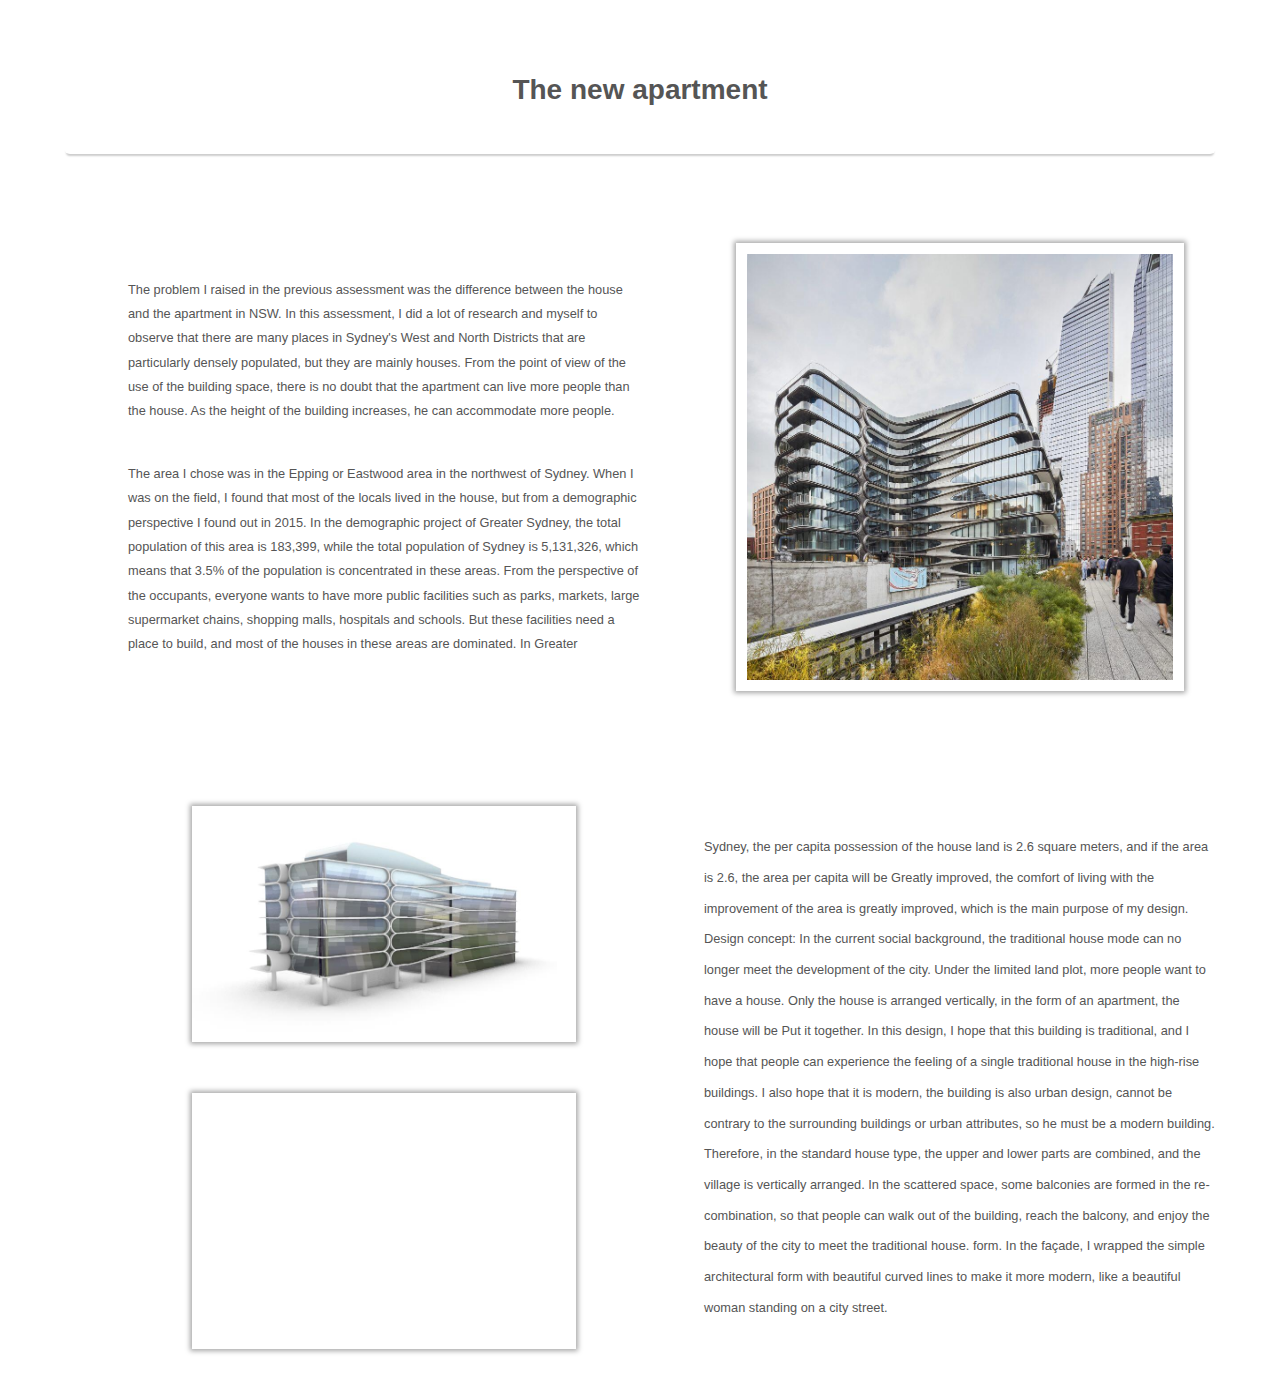
<file: apartment/index.html>
<!DOCTYPE html>
<html lang="en">
<head>
	<meta charset="UTF-8" name='viewport' content='initial-scale=1,maximum-scale=1,user-scalable=no' />
    <script src='https://api.tiles.mapbox.com/mapbox-gl-js/v0.48.0/mapbox-gl.js'></script>
    <!-- <script type="fill-extrusion" src='./NAMEOFFILE.geojson'></script> -->
    <link href='https://api.tiles.mapbox.com/mapbox-gl-js/v0.48.0/mapbox-gl.css' rel='stylesheet' />
	<link rel="stylesheet" type="text/css" href="index.css">
	<title>home</title>
</head>
<body>
	<div class="title">
		<h1>The new apartment</h1>
	</div>
	<div class="three">
		<div class="left">
			<div class="texts">The problem I raised in the previous assessment was the difference between the house and the apartment in NSW. In this assessment, I did a lot of research and myself to observe that there are many places in Sydney's West and North Districts that are particularly densely populated, but they are mainly houses. From the point of view of the use of the building space, there is no doubt that the apartment can live more people than the house. As the height of the building increases, he can accommodate more people.</div>
			<div class="texts">The area I chose was in the Epping or Eastwood area in the northwest of Sydney. When I was on the field, I found that most of the locals lived in the house, but from a demographic perspective I found out in 2015. In the demographic project of Greater Sydney, the total population of this area is 183,399, while the total population of Sydney is 5,131,326, which means that 3.5% of the population is concentrated in these areas. From the perspective of the occupants, everyone wants to have more public facilities such as parks, markets, large supermarket chains, shopping malls, hospitals and schools. But these facilities need a place to build, and most of the houses in these areas are dominated. In Greater</div>
		</div>
		<div class="right">
			<div class="imgs">
				<img class="img" src="img/one.jpg">
			</div>
		</div>
	</div>
	<div class="three">
		<div class="left">
			<div class="imgs_left">
				<img class="img" src="img/two.jpg">
			</div>
			<div class="imgs_left">
				<div id='map'></div>
			</div>
		</div>
		<div class="right_text">
			<div class="texts_one"> Sydney, the per capita possession of the house land is 2.6 square meters, and if the area is 2.6, the area per capita will be Greatly improved, the comfort of living with the improvement of the area is greatly improved, which is the main purpose of my design.
Design concept: In the current social background, the traditional house mode can no longer meet the development of the city. Under the limited land plot, more people want to have a house. Only the house is arranged vertically, in the form of an apartment, the house will be Put it together. In this design, I hope that this building is traditional, and I hope that people can experience the feeling of a single traditional house in the high-rise buildings. I also hope that it is modern, the building is also urban design, cannot be contrary to the surrounding buildings or urban attributes, so he must be a modern building. Therefore, in the standard house type, the upper and lower parts are combined, and the village is vertically arranged. In the scattered space, some balconies are formed in the re-combination, so that people can walk out of the building, reach the balcony, and enjoy the beauty of the city to meet the traditional house. form. In the façade, I wrapped the simple architectural form with beautiful curved lines to make it more modern, like a beautiful woman standing on a city street.
</div>
		</div>
	</div>

	<script>
mapboxgl.accessToken = 'pk.eyJ1IjoiamstbGluIiwiYSI6ImNqbHFubWp0NDB2OTEza29ldGNxOWx5NzIifQ.m_4BN0Gn4zFIxpdlJgQ7-Q';
var map = new mapboxgl.Map({
    container: 'map', // container id
    style: 'mapbox://styles/mapbox/light-v9', // stylesheet location
    center: [151.08466,-33.7900175], // starting position [lng, lat]
    zoom: 18, // starting zoom
    pitch:45,
    bearing:-17.6,
});
map.on('load', function() {

   map.addLayer({
       "id": "data",
       "type": "fill-extrusion",
       "source": {
           'type': 'geojson',
           'data': 'https://jackie-lin.github.io/test/eastwood.geojson'
       },
       'layout': {
           'visibility': 'visible'
           },
       'paint': {
               'fill-extrusion-color' : {
                   'property': 'colour',
                   'type': 'identity'
               },
               'fill-extrusion-height' : {
                   'type': 'identity',
                   'property': 'height'
               },
               'fill-extrusion-base' : {
                   'type': 'identity',
                   'property': 'base_height'
               },
                'fill-extrusion-opacity': 1
           }

   });
});
</script>
</body>
</html>
</file>
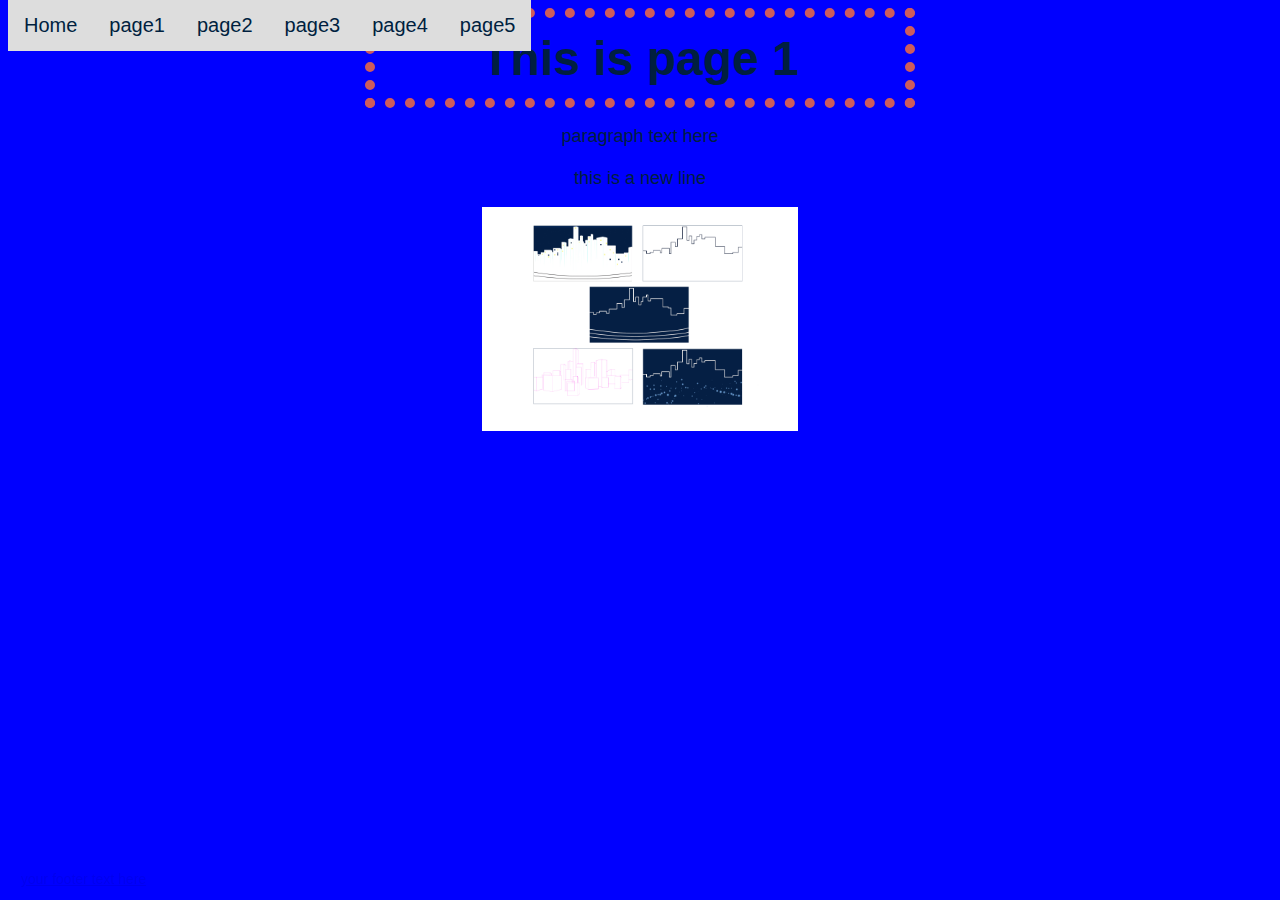
<file: greensquare.html>
<!DOCTYPE html>
<html>

<head>
<link rel="stylesheet" type="text/css" href="style.css"/>
<title>My first website</title>
</head>

<body>

 <div class="topnav" id="myTopnav">
 <a href="index.html">Home</a>
 <a href="page1.html">page1</a>
 <a href="page2.html">page2</a>
 <a href="page3.html">page3</a>
 <a href="page4.html">page4</a>
 <a href="page5.html">page5</a>
  
 </div>


<h1>This is page 1</h1>

<p>paragraph text here<br><br>
this is a new line
</p>

<img src=微信图片_20180731183023.jpg  alt="image missing!" style="width:25%" />

<footer> 
<a href="https://github.com/madeleinejohanson"> your footer text here</a>
</footer>

</body>

</html>
</file>
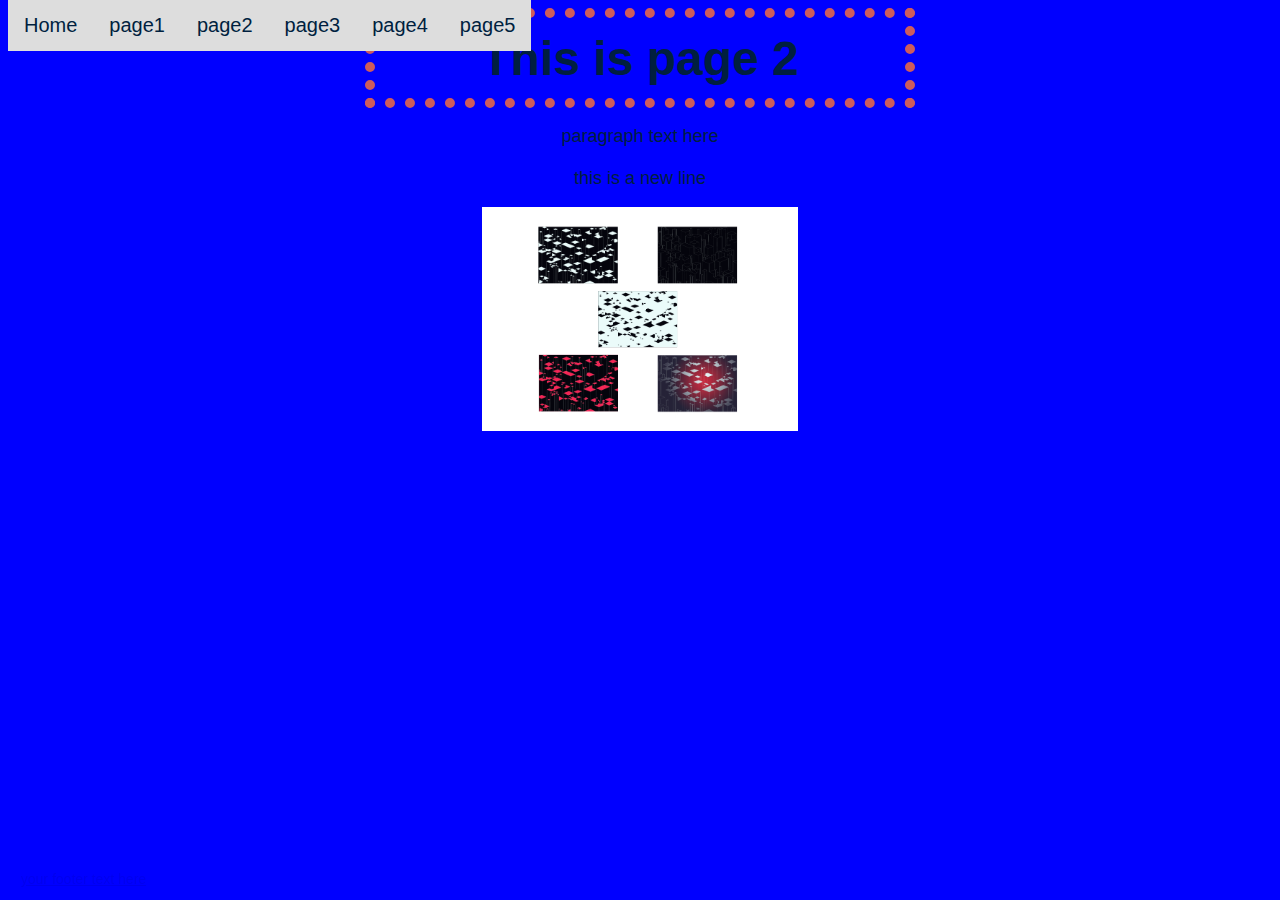
<file: liuzhou.html>
<!DOCTYPE html>
<html>

<head>
<link rel="stylesheet" type="text/css" href="style.css"/>
<title>My first website</title>
</head>

<body>

 <div class="topnav" id="myTopnav">
 <a href="index.html">Home</a>
 <a href="page1.html">page1</a>
 <a href="page2.html">page2</a> 
 <a href="page3.html">page3</a>
 <a href="page4.html">page4</a>
 <a href="page5.html">page5</a>

 </div>


<h1>This is page 2</h1>

<p>paragraph text here<br><br>
this is a new line
</p>

<img src="微信图片_20180731183036.jpg " alt="image missing!" style="width:25%" />

<footer> 
<a href="https://github.com/madeleinejohanson"> your footer text here</a>
</footer>

</body>

</html>
</file>
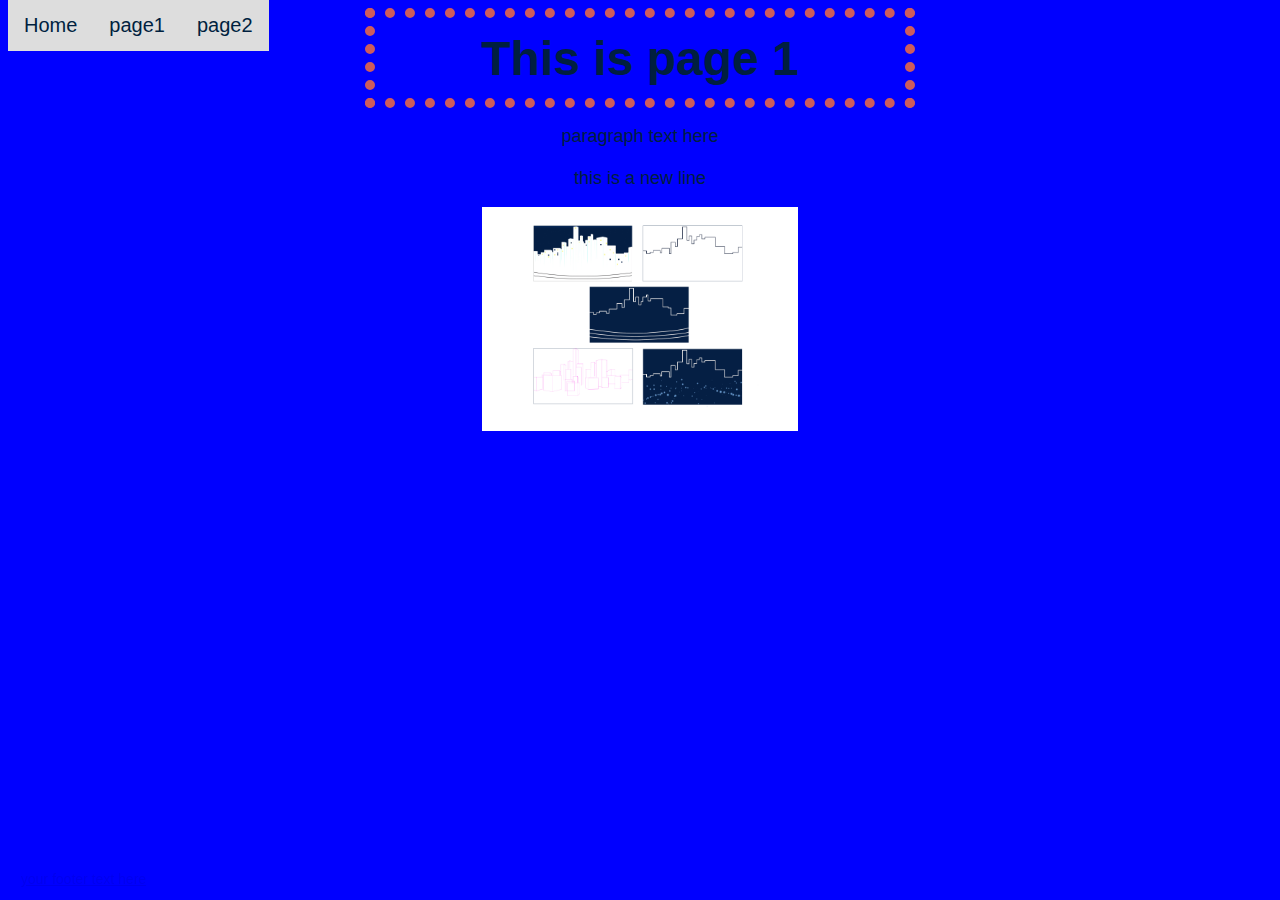
<file: page1.html>
<!DOCTYPE html>
<html>

<head>
<link rel="stylesheet" type="text/css" href="style.css"/>
<title>My first website</title>
</head>

<body>

 <div class="topnav" id="myTopnav">
 <a href="index.html">Home</a>
 <a href="page1.html">page1</a>
<a href="page2.html">page2</a>

 </div>


<h1>This is page 1</h1>

<p>paragraph text here<br><br>
this is a new line
</p>

<img src=微信图片_20180731183023.jpg  alt="image missing!" style="width:25%" />

<footer> 
<a href="https://github.com/madeleinejohanson"> your footer text here</a>
</footer>

</body>

</html>
</file>
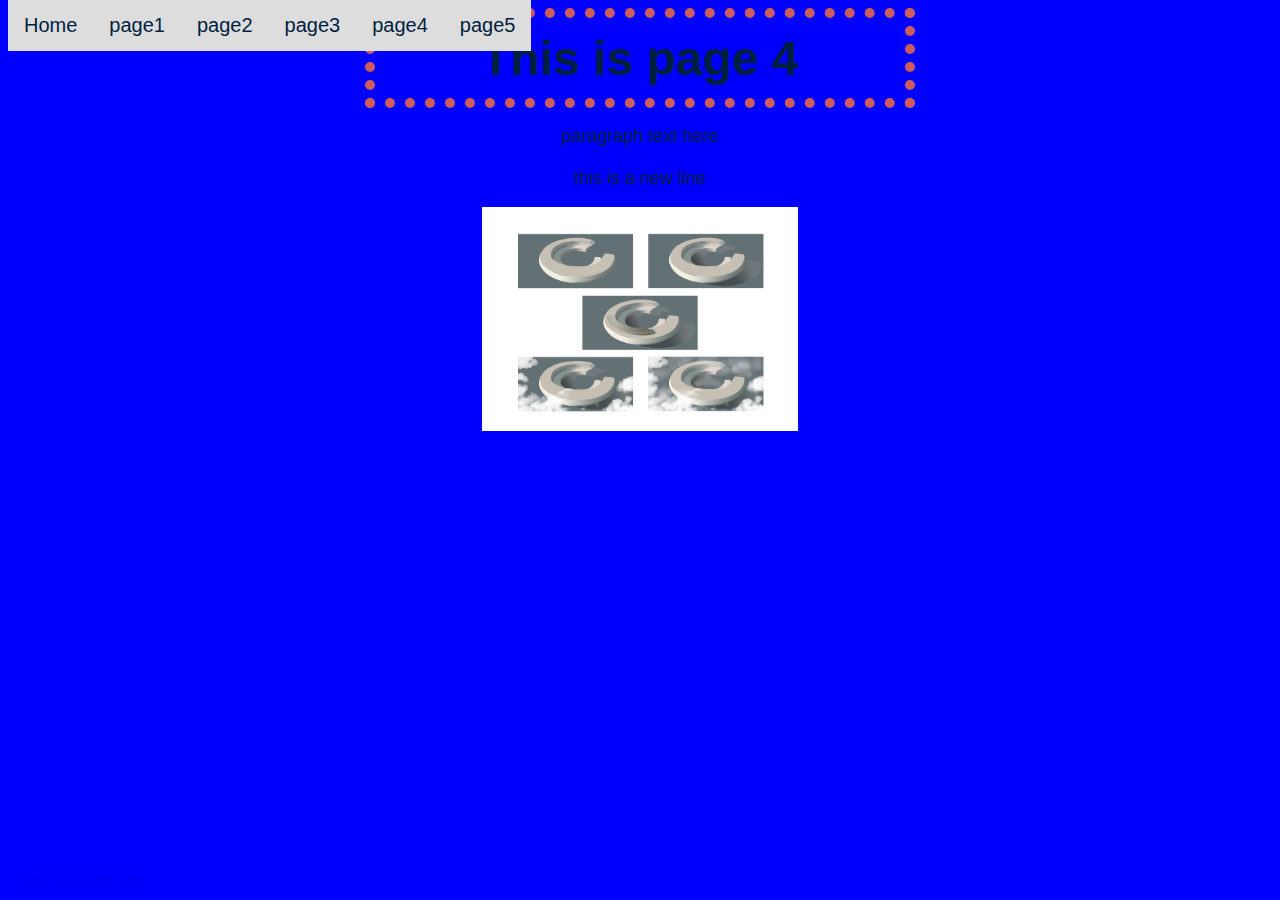
<file: reference.html>
<!DOCTYPE html>
<html>

<head>
<link rel="stylesheet" type="text/css" href="style.css"/>
<title>My first website</title>
</head>

<body>

 <div class="topnav" id="myTopnav">
 <a href="index.html">Home</a>
 <a href="page1.html">page1</a>
 <a href="page2.html">page2</a>
 <a href="page3.html">page3</a>
 <a href="page4.html">page4</a>
 <a href="page5.html">page5</a>
 </div>

 
<h1>This is page 4</h1>

<p>paragraph text here<br><br>
this is a new line
</p>

<img src="微信图片_20180731183044.jpg " alt="image missing!" style="width:25%" />

<footer> 
<a href="https://github.com/madeleinejohanson"> your footer text here</a>
</footer>

 </body>

</html>
</file>
<file: apartment/index.css>
body,div,dl,dt,dd,ul,ol,li,pre,code,form,fieldset,legend,input,button,textarea,p,blockquote,th,td { margin:0; padding:0; }
    body { background:#fff; color:#555; font-size:14px; font-family: Verdana, Arial, Helvetica, sans-serif; }
    td,th,caption { font-size:14px; }
    address, caption, cite, code, dfn, em, strong, th, var { font-style:normal; font-weight:normal;}
    a { color:#555; text-decoration:none; }
    a:hover { text-decoration:underline; }
    img { border:none; }
    ol,ul,li { list-style:none; }
    input, textarea, select, button { font:14px Verdana,Helvetica,Arial,sans-serif; }
    table { border-collapse:collapse; }
    html {overflow-y: scroll;}


.title{
	display: flex;
	justify-content: center;
	align-items: center;
	width: 90vw;
	height: 10vw;
	border-radius: 6px;
	box-shadow: 0 4px 2px -2px rgba(0,0,0,0.2);
	margin: 2vw auto;
}

.three{
	width: 90vw;
	display:flex;
	justify-content: center;
	align-items: center;
	margin: 2vw auto;
}

.left{
	width: 50vw;
	height: 100%;
	display:flex;
	justify-content: center;
	flex-direction: column;
}

.texts{
	width: 40vw;
	font-size: 1vw;
	text-align: left;
	line-height: 1.9vw;
	margin: 1.5vw auto;
}

.texts_one{
	width: 40vw;
	font-size: 1vw;
	text-align: left;
	line-height: 2.4vw;
	margin: 1.5vw auto;
}

.right{
	display: flex;
	justify-content: center;
	flex-direction: column;
	width: 40vw;
}

.left{
	width: 50vw;
	width: 50vw;
	height: 100%;
	display:flex;
	justify-content: center;
}

.imgs{
	display: flex;
	justify-content: center;
	align-items: center;
	width: 35vw;
	height: 35vw;
	margin: 5vw auto;
	box-shadow: 0 0 5px 2px rgba(0,0,0,.35);
}

.img{
	display: flex;
	justify-content: center;
	align-items: center;
	width: 95%;
	height: 95%;
}

#map{
	width: 30vw;
	height: 20vw;
	margin: auto;
}

.right_text{
	display: flex;
	justify-content: center;
	width: 40vw;
}

.imgs_left{
	width: 30vw;
	margin: 2vw auto;
	box-shadow: 0 0 5px 2px rgba(0,0,0,.35);
}
</file>
<file: style.css>
body {
	background: blue;
	color: #001f3f;
	text-align:center;
	font-family:Helvetica;
	font-size:24px;
}

h1 {
	border-style: solid;
	border-width: 10px;
	border-color: #CD5C5C;
	padding: 1%;
	width: 40%;
	height:10%;
	margin:auto;
	border-style: dotted;
}

p {
	font-size:18px;
}

footer {
	position:fixed;
	bottom:0;
	font-size: 14px;
	padding: 1%;
}

.topnav{
	position:fixed;
	top:0;
	background-color: #DDDDDD;
}

.topnav a {
	float:left;
	display:block;
	color:#001f3f;
	text-align: center;
	padding:14px 16px;
	text-decoration: none;
	font-size:20px;
}

.topnav a:hover {
	background-color: #001f3f;
	color: #DDDDDD;
}
</file>
